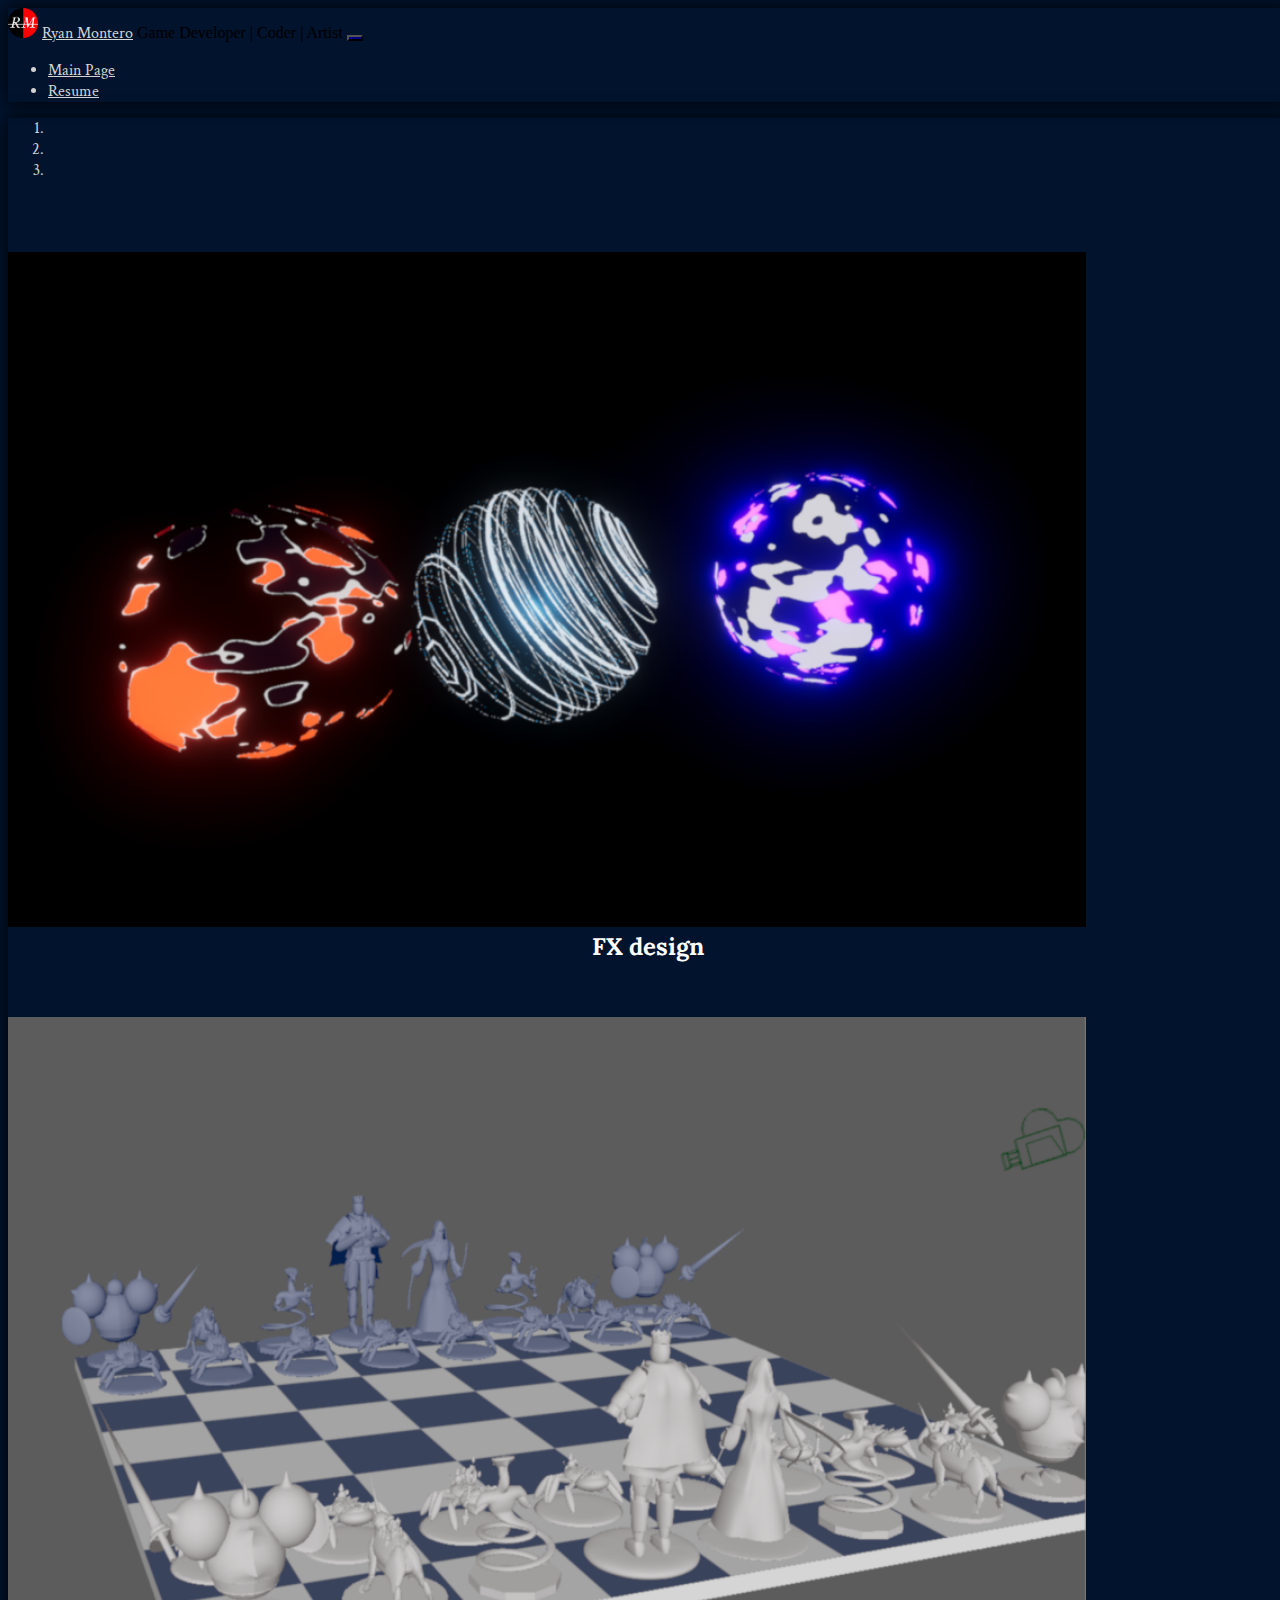
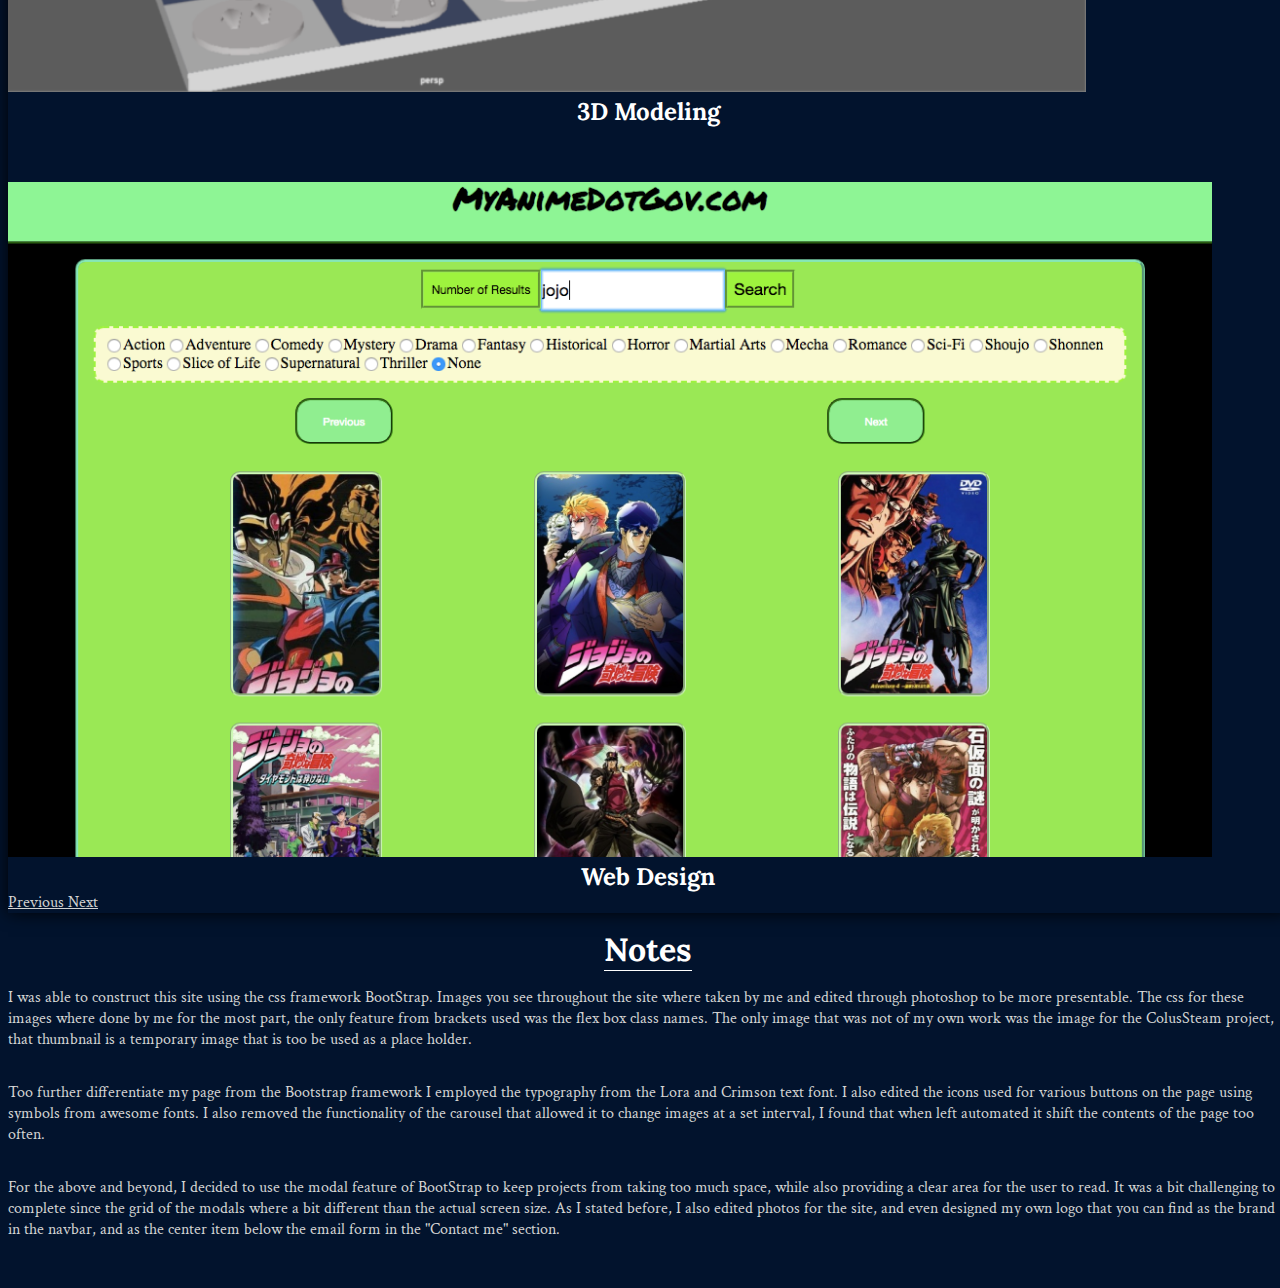
<file: Notes.html>
<!DOCTYPE html>
<html lang="en">
  <head>
    <!-- Required meta tags -->
    <meta charset="utf-8">
    <meta name="viewport" content="width=device-width, initial-scale=1, shrink-to-fit=no">
    <!-- Bootstrap CSS -->
    <link rel="stylesheet" href="https://stackpath.bootstrapcdn.com/bootstrap/4.1.3/css/bootstrap.min.css" integrity="sha384-MCw98/SFnGE8fJT3GXwEOngsV7Zt27NXFoaoApmYm81iuXoPkFOJwJ8ERdknLPMO" crossorigin="anonymous">
    <!--- Font awesome css --->
    <link rel="stylesheet" href="https://use.fontawesome.com/releases/v5.5.0/css/all.css" integrity="sha384-B4dIYHKNBt8Bc12p+WXckhzcICo0wtJAoU8YZTY5qE0Id1GSseTk6S+L3BlXeVIU" crossorigin="anonymous">
    <!-- My CSS -->
    <link rel="stylesheet" type="text/css" href="css/style.css">
    
    <title>Portfolio</title>
  </head>
  <body>
    <!----Navbar html---->
    <nav class="navbar navbar-dark bg-dark fixed-top">
        <div class="container-fluid">
            <span class="navbar-brand mb-0 h1">
                <img src="./images/logo.png" width="30" height="30" class="d-inline-block align-top" alt="">
                <a href="#" class="active">Ryan Montero</a>
            </span>
            <span class="navbar-text">
              Game Developer | Coder | Artist
            </span>
            <button class="navbar-toggler" type="button" data-toggle="collapse" data-target="#navbarNav" aria-controls="navbarNav" aria-expanded="false" aria-label="Toggle navigation">
                <span class="navbar-toggler-icon"></span>
            </button>
            <div class="collapse navbar-collapse" id="navbarNav">
                <ul class="navbar-nav">
                    <li class="nav-item">
                        <a class="nav-link" href="./index.html">Main Page</a>
                    </li>
                    <li class="nav-item">
                        <a class="nav-link" href="./Resume.pdf">Resume</a>
                    </li>
                </ul>
            </div>
        </div>
    </nav>
    <!---End of Navbar HTML--->
    <!---Carousel html ---> 
    <div id="carouselExampleFade" class="carousel slide carousel-fade" data-ride="carousel">
      <ol class="carousel-indicators">
        <li data-target="#carouselExampleIndicators" data-slide-to="0" class="active"></li>
        <li data-target="#carouselExampleIndicators" data-slide-to="1"></li>
        <li data-target="#carouselExampleIndicators" data-slide-to="2"></li>
      </ol>
      <div class="carousel-inner">
        <div class="carousel-item active">
          <img class="d-block w-100" src="./images/spheres.png" alt="First slide">
          <div class="carousel-caption d-md-block">
            <h2>FX design</h2>
          </div>
        </div>
        <div class="carousel-item">
          <img class="d-block w-100" src="./images/ChessSet.png" alt="Second slide">
          <div class="carousel-caption d-md-block">
            <h2>3D Modeling</h2>
          </div>
        </div>
        <div class="carousel-item">
          <img class="d-block w-100" src="./images/MyAnimeDotGov.png" alt="Third slide">
          <div class="carousel-caption d-md-block">
            <h2>Web Design</h2>
          </div>
        </div>
      </div>
      <a class="carousel-control-prev" href="#carouselExampleFade" role="button" data-slide="prev">
        <span class="carousel-control-prev-icon" aria-hidden="true"></span>
        <span class="sr-only">Previous</span>
      </a>
      <a class="carousel-control-next" href="#carouselExampleFade" role="button" data-slide="next">
        <span class="carousel-control-next-icon" aria-hidden="true"></span>
        <span class="sr-only">Next</span>
      </a>
    </div>
    <!---End of Carousel HTML--->
      
    <div class="container">
      <h1>Notes</h1>
      <p>I was able to construct this site using the css framework BootStrap. Images you see throughout the site where taken by me and edited through photoshop to be more presentable. The css for these images where done by me for the most part, the only feature from brackets used was the flex box class names. The only image that was not of my own work was the image for the ColusSteam project, that thumbnail is a temporary image that is too be used as a place holder.</p>
      <p>Too further differentiate my page from the Bootstrap framework I employed the typography from the Lora and Crimson text font. I also edited the icons used for various buttons on the page using symbols from awesome fonts. I also removed the functionality of the carousel that allowed it to change images at a set interval, I found that when left automated it shift the contents of the page too often.</p>
      <p>For the above and beyond, I decided to use the modal feature of BootStrap to keep projects from taking too much space, while also providing a clear area for the user to read. It was a bit challenging to complete since the grid of the modals where a bit different than the actual screen size. As I stated before, I also edited photos for the site, and even designed my own logo that you can find as the brand in the navbar, and as the center item below the email form in the "Contact me" section. </p>
    </div>
      
    <!-- jQuery first, then Popper.js, then Bootstrap JS -->
    <script src="https://code.jquery.com/jquery-3.3.1.slim.min.js" integrity="sha384-q8i/X+965DzO0rT7abK41JStQIAqVgRVzpbzo5smXKp4YfRvH+8abtTE1Pi6jizo" crossorigin="anonymous"></script>
    <script src="https://cdnjs.cloudflare.com/ajax/libs/popper.js/1.14.3/umd/popper.min.js" integrity="sha384-ZMP7rVo3mIykV+2+9J3UJ46jBk0WLaUAdn689aCwoqbBJiSnjAK/l8WvCWPIPm49" crossorigin="anonymous"></script>
    <script src="https://stackpath.bootstrapcdn.com/bootstrap/4.1.3/js/bootstrap.min.js" integrity="sha384-ChfqqxuZUCnJSK3+MXmPNIyE6ZbWh2IMqE241rYiqJxyMiZ6OW/JmZQ5stwEULTy" crossorigin="anonymous"></script>
    
    <!-- My JavaScript -->
    <script src="./js/myScript.js"></script>
  </body>
</html>
</file>
<file: css/style.css>
@import url('https://fonts.googleapis.com/css?family=Crimson+Text|Lora');

body{
    background-color: #02132d;
	width: 100%;
}

nav button {
    margin-right: 0;
    background-color: navy;
}

.carousel-item img{
    padding-top: 55px;
    height: 75vh;
}

.container {
	width: 100%;
	display: flex;
	flex-direction: column;
	justify-content: center;
	max-width: none;
	margin-bottom: 2em;
}

.carousel {
	box-shadow: 0px 0px 16px rgb(0 0 0 / 90%);
}

h1,h2,h3,h4,h5,h6 {
    color: white;
    font-family: 'Lora', serif;
    text-align: center;
    margin: auto;
}

h1{
    margin-top: .5em;
    border-bottom: 1px solid white;
}

.modal-header h2{
    color: navy;
    padding: .2em;
	margin-right: 0;
}

p,li,a, label {
    font-family: 'Crimson Text', serif;
    color: lightgray;
}

article ul li , #Contact .row ul li{
    list-style: none;
    list-style-position: outside;
    padding: 1em;
    float: left;
}

#About {
	width: 100%;
	box-shadow: inset 0px 0px 16px rgb(0 0 0 / 90%);
	background: #1c1c1c;
	display: flex;
	flex-direction: row;
	justify-content: center;
	flex-wrap: wrap;

}

#About img{
	width: 40%;
	margin: 5%;
	margin-top: 2.5%;
	align-self: center;
}

#blurb{
	width: 40%;
	align-self: center;
}

#About h1 {
	border-bottom: 1px solid white;
	width: 80%;
	margin-bottom: .5em;
}

#About img {
    border-radius: 50%;
    border: 2px white;
    border-style: groove;
    max-width: 15em;
    max-height: 15em;
    padding: 0;
}

#Skills {
	display: flex;
	flex-direction: row;
	background: #dce2e3;
	box-shadow: 0px 4px 16px black, 0px -2px 16px black ;
	margin-bottom: 0;
	
	height: 30vh;
}

#skillBox {
	width: 35%;
	margin: 7.5%;
	margin-top: 2.5%;
	margin-bottom: 2.5%;
}

#skillBox h2 {
	color: black;
	border-bottom: 1px solid black;
}

#skillBox ul {
	margin-left: 10%;
	width: 80%;
	list-style: none;
	padding: 0.5em;
}

#skillBox ul li{
	color: black;
	display: flex;
	flex-direction: row;
}

#skillBox ul li i{
	width: 10%;
	margin: 0;
	color: black;
}

#skillBox ul li span{
	width: 90%;
	margin: 0;
}

#toolBox {
	width: 35%;
	margin: 7.5%;
	margin-top: 2.5%;
	margin-bottom: 2.5%;
}

#toolBox h2 {
	color: black;
	border-bottom: 1px solid black;
}

#toolBox ul {
	margin-left: 10%;
	width: 80%;
	list-style: none;
	padding: 0.5em;
	display: flex;
	flex-direction: row;
	flex-wrap: wrap; 	
}

#toolBox ul li{
	width: 15%;
	max-height: 20%;
	margin: auto;
	color: black;
	flex-direction: column;
	text-align: center;
	align-items: center
}

#toolBox ul li img {
	max-width: 100%;
	height: 100%;
	margin: 0;
}

#projectContainer {
	display: flex;
	flex-direction: row;
	flex-wrap: wrap;
	padding: 1.5rem;
}

.projectBlurb {
	width: 30%;
	margin: 1.5%;
	margin-bottom: 2.5em;
	margin-top: 0;
	flex-direction: column;
	border-radius: 25px;
	transition: .7s;
	box-shadow: 0px 0px 16px rgb(0 0 0 / 90%);
}

.projectBlurb:hover {
	width: 32%;
	margin: 0%;
	margin-top: -.75%;
}

.projectBlurb img{
	width: 100%;
	height: 90%;
	margin: 0;
	border-radius: 25px 25px 0 0;
}

.projectBlurb h2 {
	height: 10%;
	padding: 0.5em;
	width: 100%;
	font-size: 1em;
	margin: 0;
	text-align: center;
	color: whitesmoke;
	background: black;
	border-radius: 0 0 25px 25px;
}

#Contact {
	width: 60%;
}

#Contact h1 {
	margin-bottom: 2rem;
}

#Contact .row img {
    border-radius: 50%;
    border: 2px black;
    border-style: groove;
    max-width: 15em;
    max-height: 15em;
	margin-bottom: 2rem;
    padding: 0;
}

article {
    padding: 2em;
}

div #Portfolio{
    background-color: #dce4ef;
}

footer{
    background-color: lightgray;
    color: black;
}

.row a img{
    width: 100%;
    height: 100%;
    margin: 0;
    padding: 0;
}

#Portfolio .row {
    padding-top: 1em;
}

#Portfolio .row a{
    padding: 0;
}

#Portfolio .row a:hover{
    opacity: .6;
}

i{
    color: lightskyblue;
}

i:hover{
    color: aqua;
}

.navbar {
	box-shadow: 0px 0px 16px rgb(0 0 0 / 90%);
}

form {
    width: 80%;
    margin: auto;
    margin-top: 1em;
    margin-bottom: 1em;
    padding: .4em;
    background-color: rgba(0, 0, 0, .7);
    border: 2px solid gold;
    border-style: groove;
}

#Contact form button {
	width: 10%;
	height: 2rem;
}

#Contact form button i{
	width: 100%;
}

label {
    display:block;
    margin-top:20px;
    letter-spacing:2px;
    text-align: center;
}

input, textarea {
    margin-left: 10%;
    width:inherit;
    height:27px;
    background:#efefef;
    border-radius:5px;
    border:1px solid #dedede;
    padding:10px;
    margin-top:3px;
    font-size:0.9em;
    color:#3a3a3a;
}

textarea {
    height:213px;
    font-family:Arial, Helvetica, sans-serif;
}

button{
    margin: auto;
    margin-top: .2em;
    margin-bottom: .2em;
}

.row p,h4{
    text-align: center;
}

#Contact .row img{
    margin: auto;
	margin-bottom: 2rem;
}

.modal-body {
	display: flex;
	flex-direction: row;
	flex-wrap: wrap;
	box-shadow: inset 0px 0px 16px rgb(0 0 0 / 90%);
	background: #1c1c1c;
	color: white;
	text-align: center;
}

.modal-body a{
    color:blue;
    text-align: center;
    margin: auto;
}

.modal-body a:hover{
    color:darkmagenta;
}

.modal-body img{
    margin: auto;
	width: 50%;
	border: groove 2px whitesmoke;
}


.modal-body h2 {
	color: whitesmoke;
	width: 100%;
	font-size: 1.25rem;
	margin-top: 0.5rem;
	margin-bottom: 0.5rem;
}

.modal-body h3 {
	width: 75%;
	padding: 0.5em;
	margin-top: 0.5rem;
	margin-bottom: 0.5rem;	
	font-size: 0.75rem; 
	color: whitesmoke;
	border-image-source: linear-gradient(to right, transparent, whitesmoke, transparent);
    border-bottom: 2px solid;
    border-image-slice: 1;
    border-width: 1px;
}

.modal-body p {
	color: white;
	width: 75%;
	margin: auto;
	margin-top: 1em;
	margin-bottom: 1em;
}
.modal-body iframe{
	width: 80%;
	height: 30vh;
	margin: auto;
	align-self: center;
}

.modal-footer {
	background: #dddddd;
	border:none;
	border-radius: 0 0 25px 25px;
	box-shadow: 0px 0px 8px rgb(0 0 0 / 90%);
}

.modal-footer button{
	background: #4c4c4c;
	box-shadow: opx opx 2px rgb(0 0 0 / 90%);
}

.modal-content {
	border-radius: 25px;
}

#GiffyImg{
	display: flex;
	width: 80%;
	margin: auto;
	margin-bottom: 0;
	flex-direction: row;
	flex-wrap: wrap;
}

#GiffyImg img{
	width: 45%;
	height: 20vh;
	margin: 2.5%;
	border: groove 2px whitesmoke;
}

#GiffyImg iframe{
	width: 45%;
	height: 20vh;
	margin: 2.5%;
	border: groove 2px whitesmoke;
}

#ProjectLink{
	width: 20%;
	margin: auto;
	margin-left: 40%;
}

#ProjectLink a {
	color: white;
}

#ProjectLink a:hover {
	color: lightgray;
}
</file>
